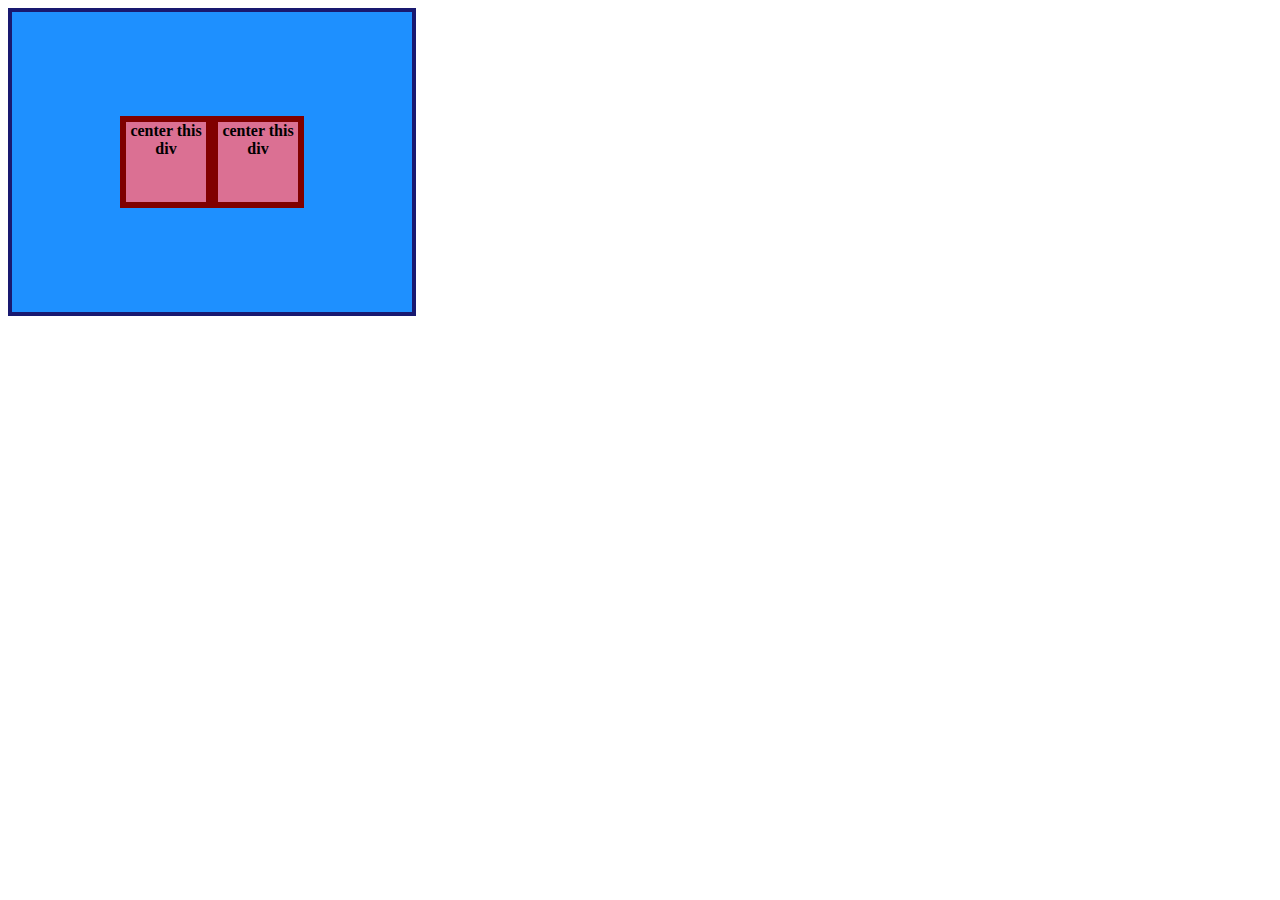
<file: flex/01-flex-center/index.html>
<!DOCTYPE html>
<html lang="en">
  <head>
    <meta charset="UTF-8">
    <meta http-equiv="X-UA-Compatible" content="IE=edge">
    <meta name="viewport" content="width=device-width, initial-scale=1.0">
    <title>CENTER THIS DIV</title>
    <link rel="stylesheet" href="style.css">
  </head>
  <body>
    <div class="container">
      <div class="box">center this div</div>
      <div class="box">center this div</div>
    </div>
  </body>
</html>
</file>
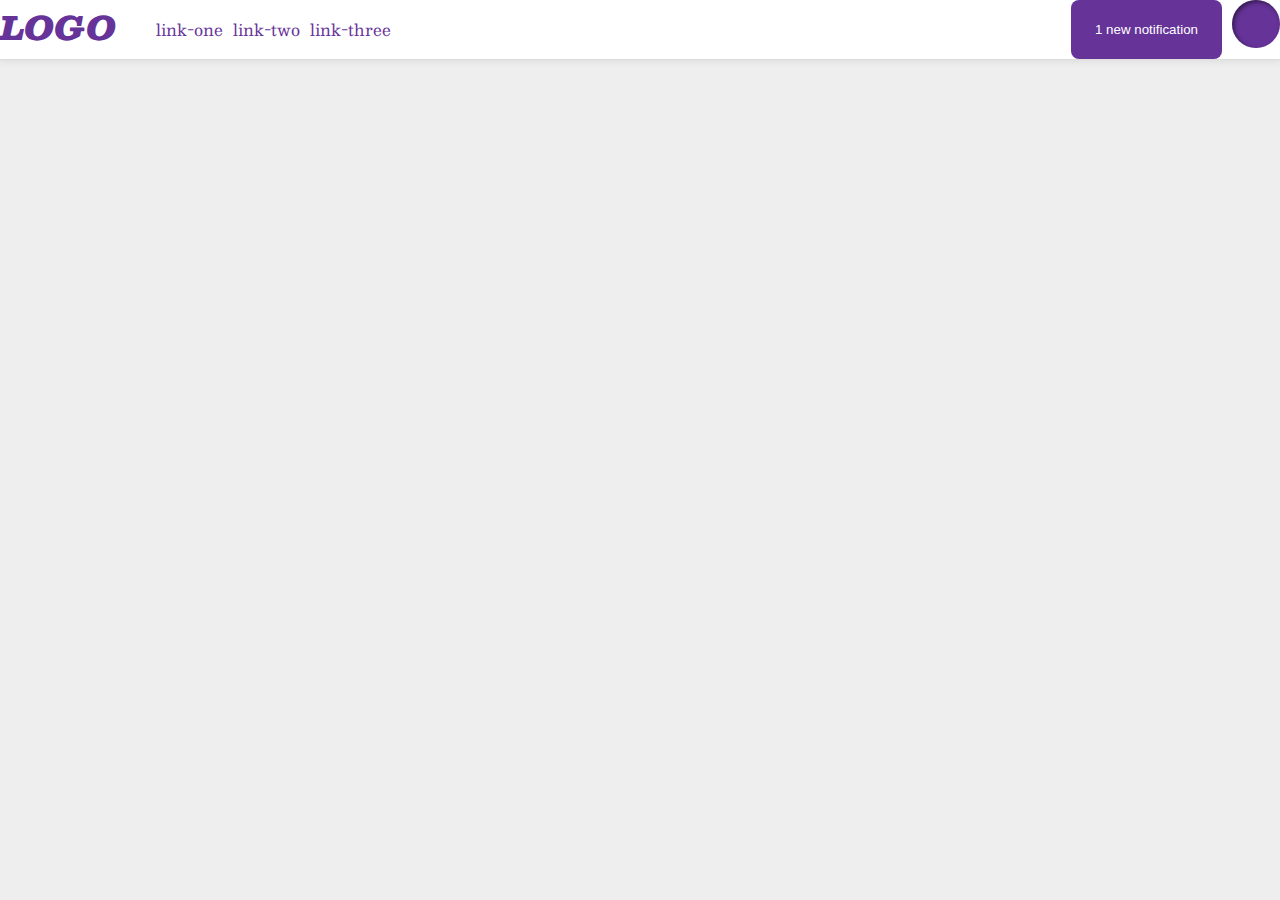
<file: flex/03-flex-header-2/index.html>
<!DOCTYPE html>
<html lang="en">
  <head>
    <meta charset="UTF-8">
    <meta http-equiv="X-UA-Compatible" content="IE=edge">
    <meta name="viewport" content="width=device-width, initial-scale=1.0">
    <title>Flex Header 2</title>
    <link rel="stylesheet" href="style.css">
  </head>
  <body>
    <div class="header">
      <div class="leftup">
        <div class="logo">
          LOGO
        </div>
        <ul class="links">
          <li><a href="google.com">link-one</a></li>
          <li><a href="google.com">link-two</a></li>
          <li><a href="google.com">link-three</a></li>
        </ul>
      </div>
      <div class="rightup">
        <button class="notifications">
          1 new notification
        </button>
        <div class="profile-image"></div>
      </div>
    </div>
  </body>
</html>
</file>
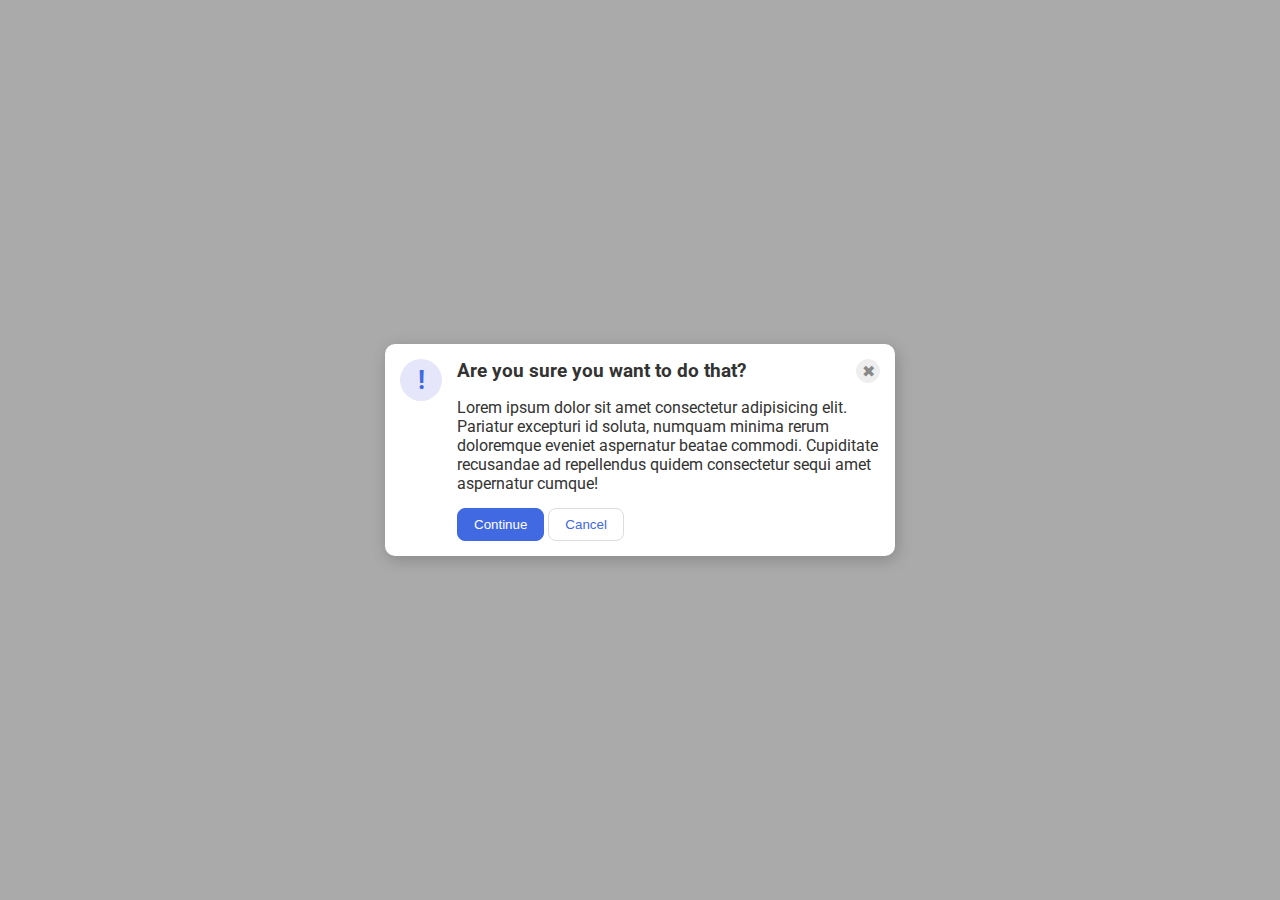
<file: flex/05-flex-modal/index.html>
<!DOCTYPE html>
<html lang="en">
  <head>
    <meta charset="UTF-8">
    <meta http-equiv="X-UA-Compatible" content="IE=edge">
    <meta name="viewport" content="width=device-width, initial-scale=1.0">
    <link rel="stylesheet" href="style.css">
    <title>Modal</title>
  </head>
  <body>
    <div class="modal">
      <div class="icon">!</div>
      <div class="contents">
        <div class="toppart">
          <div class="header"><strong>Are you sure you want to do that?</strong> </div>
          <button class="close-button">✖</button>
        </div>
        <div class="text">Lorem ipsum dolor sit amet consectetur adipisicing elit. Pariatur excepturi id soluta, numquam minima rerum doloremque eveniet aspernatur beatae commodi. Cupiditate recusandae ad repellendus quidem consectetur sequi amet aspernatur cumque!</div>
        <div>
          <button class="continue">Continue</button>
          <button class="cancel">Cancel</button>
        </div>
      </div>
  </body>
</html>
</file>
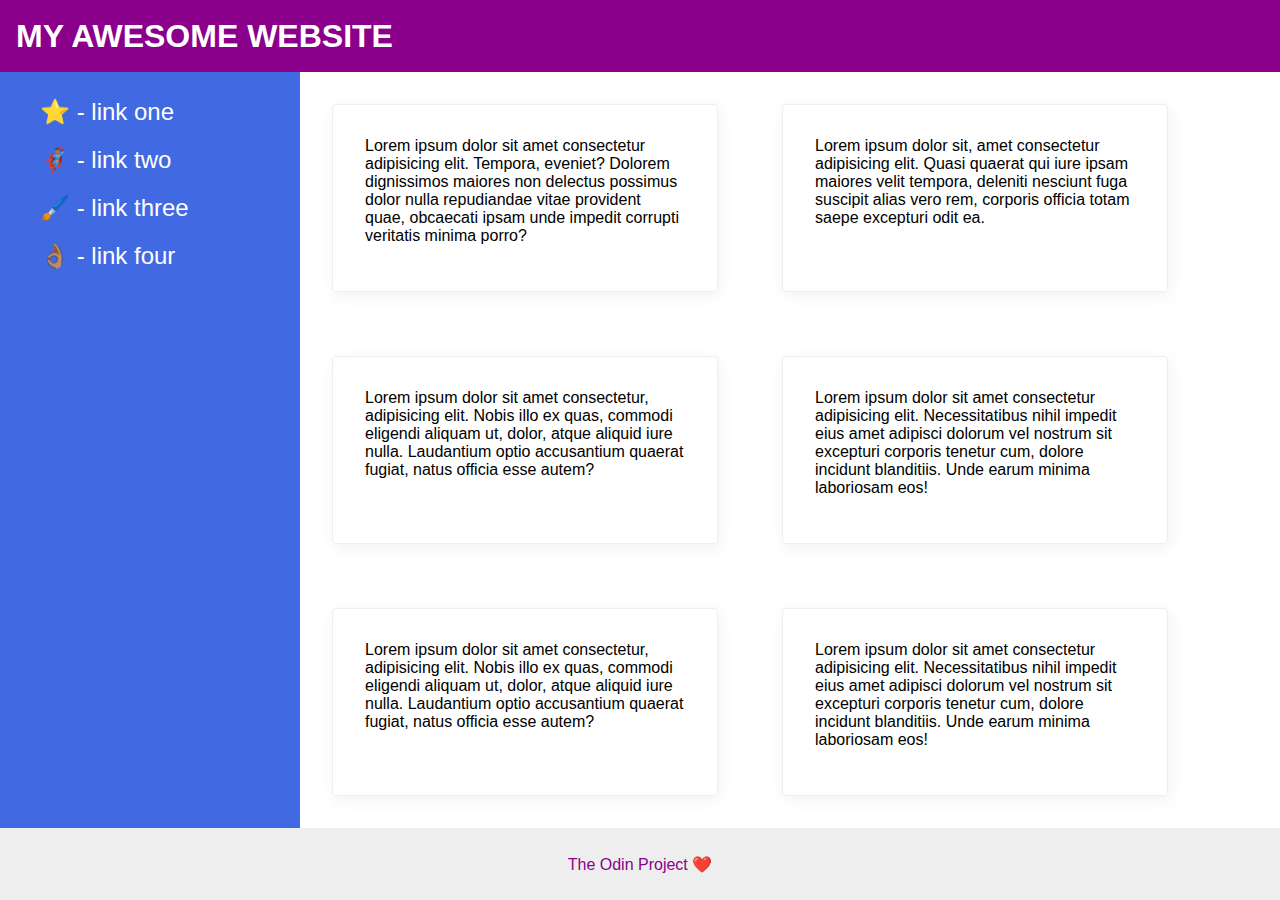
<file: flex/07-flex-layout-2/index.html>
<!DOCTYPE html>
<html lang="en">
  <head>
    <meta charset="UTF-8">
    <meta http-equiv="X-UA-Compatible" content="IE=edge">
    <meta name="viewport" content="width=device-width, initial-scale=1.0">
    <title>The Holy Grail</title>
    <link rel="stylesheet" href="style.css">
  </head>
  <body>
    <div class="header">
      <strong>MY AWESOME WEBSITE</strong>
    </div>

    <div class="container">
      <div class="sidebar">
        <ul>
          <li><a href="#">⭐ - link one</a></li>
          <li><a href="#">🦸🏽‍♂️ - link two</a></li>
          <li><a href="#">🖌️ - link three</a></li>
          <li><a href="#">👌🏽 - link four</a></li>
        </ul>
      </div>
      <div class="content">
        <div class="card">Lorem ipsum dolor sit amet consectetur adipisicing elit. Tempora, eveniet? Dolorem dignissimos maiores non delectus possimus dolor nulla repudiandae vitae provident quae, obcaecati ipsam unde impedit corrupti veritatis minima porro?</div>
        <div class="card">Lorem ipsum dolor sit, amet consectetur adipisicing elit. Quasi quaerat qui iure ipsam maiores velit tempora, deleniti nesciunt fuga suscipit alias vero rem, corporis officia totam saepe excepturi odit ea.</div>
        <div class="card">Lorem ipsum dolor sit amet consectetur, adipisicing elit. Nobis illo ex quas, commodi eligendi aliquam ut, dolor, atque aliquid iure nulla. Laudantium optio accusantium quaerat fugiat, natus officia esse autem?</div>
        <div class="card">Lorem ipsum dolor sit amet consectetur adipisicing elit. Necessitatibus nihil impedit eius amet adipisci dolorum vel nostrum sit excepturi corporis tenetur cum, dolore incidunt blanditiis. Unde earum minima laboriosam eos!</div>
        <div class="card">Lorem ipsum dolor sit amet consectetur, adipisicing elit. Nobis illo ex quas, commodi eligendi aliquam ut, dolor, atque aliquid iure nulla. Laudantium optio accusantium quaerat fugiat, natus officia esse autem?</div>
        <div class="card">Lorem ipsum dolor sit amet consectetur adipisicing elit. Necessitatibus nihil impedit eius amet adipisci dolorum vel nostrum sit excepturi corporis tenetur cum, dolore incidunt blanditiis. Unde earum minima laboriosam eos!</div>
      </div>
    </div>

    <div class="footer">
      <div class="footer-text">The Odin Project ❤️</div>
    </div>
  </body>
</html>
</file>
<file: flex/01-flex-center/style.css>
.container {
  display: flex;
  background: dodgerblue;
  border: 4px solid midnightblue;
  width: 400px;
  height: 300px;
  justify-content: center;
  align-items: center;
}

.box {
  background: palevioletred;
  font-weight: bold;
  text-align: center;
  border: 6px solid maroon;
  width: 80px;
  height: 80px;
  /* flex: 1; */
  /* justify-self: center; */
}
</file>
<file: flex/03-flex-header-2/style.css>
/* this is some magical font-importing.  
you'll learn about it later. */
@import url('https://fonts.googleapis.com/css2?family=Besley:ital,wght@0,400;1,900&display=swap');

body {
  margin: 0;
  background: #eee;
  font-family: Besley, serif;
} 

.header {
  background: white;
  border-bottom: 1px solid #ddd;
  box-shadow: 0 0 8px rgba(0,0,0,.1);
  display: flex;
  justify-content: space-between;

}

.profile-image {
  background: rebeccapurple;
  box-shadow: inset 2px 2px 4px rgba(0,0,0,.5);
  border-radius: 50%;
  width: 48px;
  height: 48px;
}

.logo {
  color: rebeccapurple;
  font-size: 32px;
  font-weight: 900;
  font-style: italic;
}

button {
  border: none;
  border-radius: 8px;
  background: rebeccapurple;
  color: white;
  padding: 8px 24px;
}

a {
  /* this removes the line under our links */
  text-decoration: none;
  color: rebeccapurple;
}

ul {
  list-style-type: none;
}

.links {
  display: flex;
  gap: 10px;
}

.leftup {
  display: flex;
  justify-content: flex-start;
}

.rightup {
  display: flex;
  justify-content: flex-end;
  gap: 10px;
}
</file>
<file: flex/05-flex-modal/style.css>
@import url('https://fonts.googleapis.com/css2?family=Roboto:wght@400;700&display=swap');

html, body {
  height: 100%;
}

body {
  font-family: Roboto, sans-serif;
  margin: 0;
  background: #aaa;
  color: #333;
  /* I'll give you this one for free lol */
  display: flex;
  align-items: center;
  justify-content: center;
}

.modal {
  display: flex;
  align-items: center;
  justify-content: space-around;
  gap: 15px;
  background: white;
  width: 480px;
  border-radius: 10px;
  box-shadow: 2px 4px 16px rgba(0,0,0,.2);
  padding: 15px;
}

.icon {
  color: royalblue;
  font-size: 26px;
  font-weight: 700;
  background: lavender;
  width: 42px;
  height: 42px;
  border-radius: 50%;
  align-self: flex-start;
  flex: 0 0 42px;
  display: flex;
  align-items: center;
  justify-content: center;
}

.contents {
  align-self: flex-start;
  display: flex;
  flex-direction: column;
  justify-content: space-between;
  gap: 15px;
}

.toppart {
  display: flex;
  justify-content: space-between;
}

.header {
  font-size: larger;
}

.close-button {
  background: #eee;
  border-radius: 50%;
  color: #888;
  font-weight: 400;
  font-size: 16px;
  height: 24px;
  width: 24px;
  display: flex;
  align-items: center;
  justify-content: center;
  border: 1px solid #eee;
  padding: 0;
}

button {
  cursor: pointer;
  padding: 8px 16px;
  border-radius: 8px;
}

button.continue {
  background: royalblue;
  border: 1px solid royalblue;
  color: white;
}

button.cancel {
  background: white;
  border: 1px solid #ddd;
  color: royalblue;
}
</file>
<file: flex/07-flex-layout-2/style.css>
body {
  display: flex;
  flex-direction: column;
  justify-content: space-between;
  font-family: -apple-system, BlinkMacSystemFont, 'Segoe UI', Roboto, Oxygen, Ubuntu, Cantarell, 'Open Sans', 'Helvetica Neue', sans-serif;
  margin: 0;
  min-height: 100vh;
  /* gap:0; */
}

.header {
  height: 72px;
  background: darkmagenta;
  color: white;
  display: flex;
  align-items: center;
  font-size: 32px;
  font-weight: 900;
  padding-left: 16px;
}

.container {
  flex-grow: 1;
  display: flex;
}

.footer {
  height: 72px;
  background: #eee;
  color: darkmagenta;
}

.sidebar {
  background: royalblue;
  box-sizing: border-box;
  flex: 0 0 300px; 
}

.content {
  display: flex;
  align-self: stretch;
  justify-content: flex-start;
  flex-direction: row;
  flex-wrap: wrap;
}

.card {
  border: 1px solid #eee;
  box-shadow: 2px 4px 16px rgba(0,0,0,.06);
  border-radius: 4px;
  padding: 32px;
  /* align-self: stretch; */
  width: 320px;
  margin: 32px;
}

.footer {
  align-self: stretch;
  /* justify-self: flex-end; */
  display: flex;
  justify-content: center;
  align-items: center;
}

.sidebar a {
  font-size: 24px;
  color: white;
  text-decoration: none;
  /* margin: auto 16px; */
}

.sidebar li {
  list-style-type: none;
  padding: 10px 0;
}
</file>
